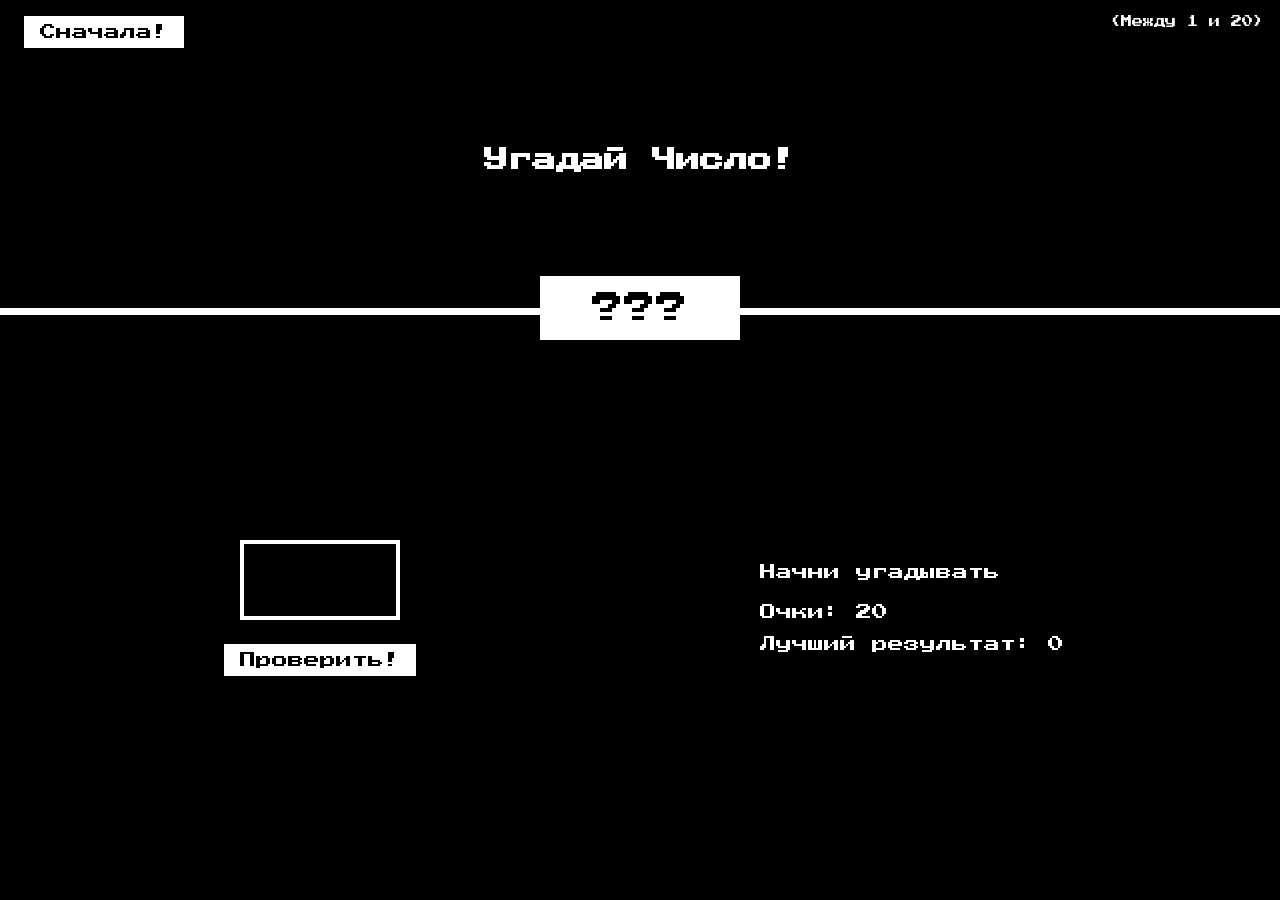
<file: GuessNumber/index.html>
<!DOCTYPE html>
<html lang="en">
  <head>
    <meta charset="UTF-8" />
    <meta name="viewport" content="width=device-width, initial-scale=1.0" />
    <meta http-equiv="X-UA-Compatible" content="ie=edge" />
    <link rel="stylesheet" href="style.css" />
    <title>Угадай Число!</title>
  </head>
  <body>
    <header>
      <h1>Угадай Число!</h1>
      <p class="between">(Между 1 и 20)</p>
      <button class="btn again">Сначала!</button>
      <div class="question">???</div>
    </header>
    <main>
      <section class="left">
        <input type="number" class="number-input" />
        <button class="btn check">Проверить!</button>
      </section>
      <section class="right">
        <p class="guess-message">Начни угадывать</p>
        <p class="label-score">Очки: <span class="score">20</span></p>
        <p class="label-highscore">
          Лучший результат: <span class="highscore">0</span>
        </p>
      </section>
    </main>
    <script src="script.js"></script>
  </body>
</html>
</file>
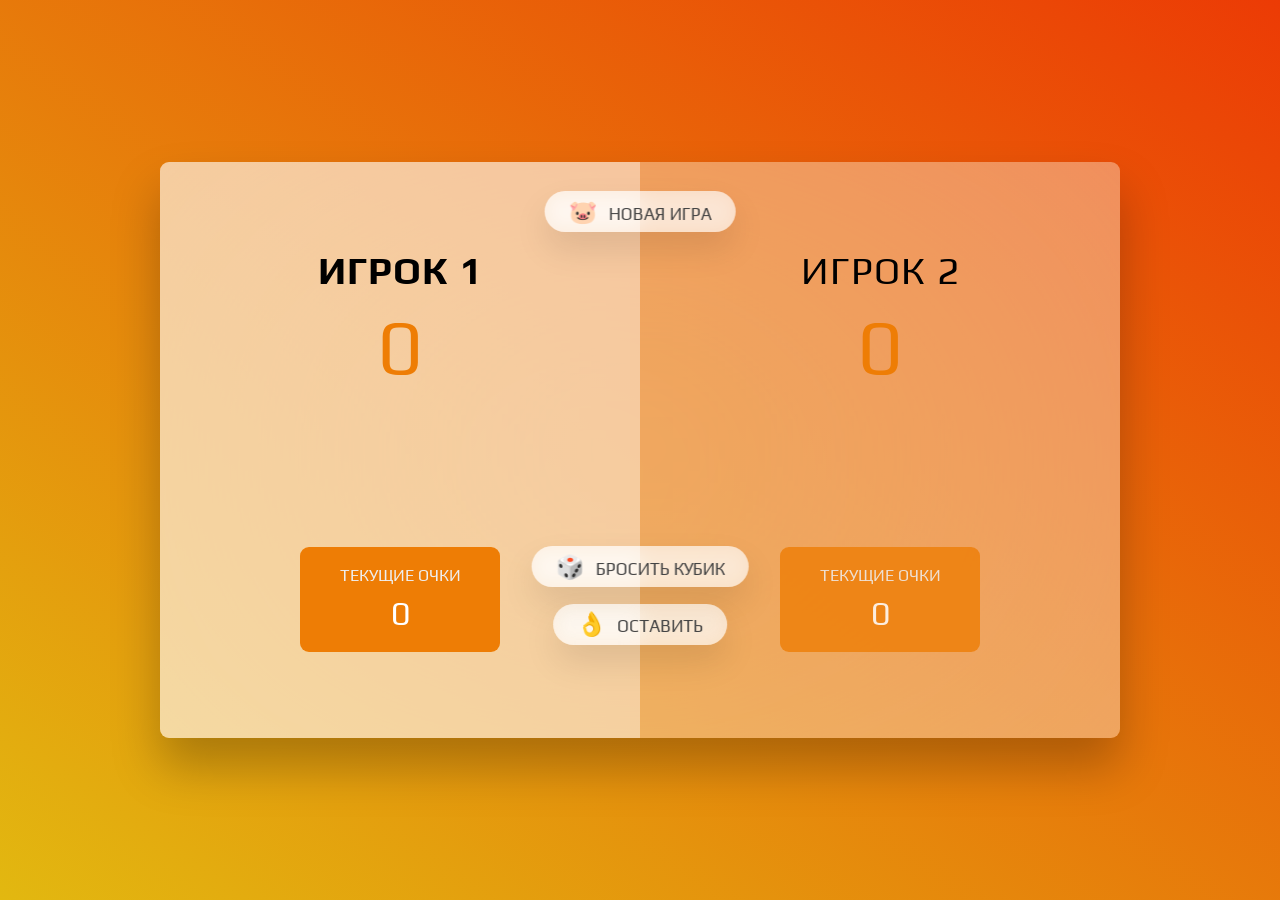
<file: PigGame/index.html>
<!DOCTYPE html>
<html lang="ru">
  <head>
    <meta charset="UTF-8" />
    <meta http-equiv="X-UA-Compatible" content="ie=edge" />
    <meta name="viewport" content="width=device-width, initial-scale=1.0" />
    <link rel="stylesheet" href="style.css" />
    <title>Свинья</title>
  </head>
  <body>
    <main>
      <section class="player player--0 player--active">
        <h2 class="name" id="name--0">Игрок 1</h2>
        <p class="score" id="score--0">0</p>
        <div class="current">
          <p class="current-label">Текущие очки</p>
          <p class="current-score" id="current--0">0</p>
        </div>
      </section>
      <section class="player player--1">
        <h2 class="name" id="name--1">Игрок 2</h2>
        <p class="score" id="score--1">0</p>
        <div class="current">
          <p class="current-label">Текущие очки</p>
          <p class="current-score" id="current--1">0</p>
        </div>
      </section>

      <img src="dice1.png" alt="Playing dice" class="dice" />
      <button class="btn btn--new">🐷 Новая игра</button>
      <button class="btn btn--roll">🎲 Бросить кубик</button>
      <button class="btn btn--hold">👌 Оставить</button>
    </main>
    <script src="script.js"></script>
  </body>
</html>
</file>
<file: GuessNumber/style.css>
@import url('https://fonts.googleapis.com/css2?family=Press+Start+2P&display=swap');

* {
  margin: 0;
  padding: 0;
  box-sizing: border-box;
}

html {
  font-size: 50%;
}

body {
  font-family: 'Press Start 2P', sans-serif;
  color: #fff;
  background-color: rgb(0, 0, 0);
  /*  background-color: rgb(9, 250, 21); */
}

/* Layout Styles */
header {
  position: relative;
  height: 35vh;
  border-bottom: 7px solid #fff;
}

main {
  height: 65vh;
  color: #fff;
  display: flex;
  align-items: center;
  justify-content: space-around;
}

.left {
  width: 50rem;
  display: flex;
  flex-direction: column;
  align-items: center;
  font-size: 2rem;
}

.right {
  width: 50rem;
  font-size: 2rem;
}

/* Elements Styles */
h1 {
  font-size: 3rem;
  text-align: center;
  position: absolute;
  width: 100%;
  top: 52%;
  left: 50%;
  transform: translate(-50%, -50%);
}

.question {
  background: #fff;
  color: #000;
  font-size: 4rem;
  width: 25rem;
  padding: 2rem 0rem;
  text-align: center;
  position: absolute;
  bottom: 0;
  left: 50%;
  transform: translate(-50%, 50%);
}

.between {
  font-size: 1.4rem;
  position: absolute;
  top: 2rem;
  right: 2rem;
}

.again {
  position: absolute;
  top: 2rem;
  left: 3rem;
}

.number-input {
  background: none;
  border: 4px solid #fff;
  font-family: inherit;
  color: inherit;
  font-size: 5rem;
  padding: 2rem;
  width: 20rem;
  text-align: center;
  display: block;
  margin-bottom: 3rem;
}

.btn {
  border: none;
  background-color: #fff;
  color: #000;
  font-size: 2rem;
  font-family: inherit;
  padding: 1rem 2rem;
  cursor: pointer;
}

.btn:hover {
  background-color: rgb(218, 213, 213);
}

.guess-message {
  margin-bottom: 2rem;
  height: 3rem;
}

.label-score {
  margin-bottom: 2rem;
}
</file>
<file: PigGame/style.css>
@import url('https://fonts.googleapis.com/css2?family=Play&display=swap');
* {
  margin: 0;
  padding: 0;
  box-sizing: border-box;
}

html {
  font-size: 60%;
}

body {
  font-family: 'Play', sans-serif;
  font-weight: 400;
  height: 100vh;
  color: #000;
  background-image: linear-gradient(to top right, #e2b810 0%, #ec3b05 100%);
  display: flex;
  align-items: center;
  justify-content: center;
}

/* Layout */
main {
  position: relative;
  width: 100rem;
  height: 60rem;
  background-color: rgba(255, 255, 255, 0.35);
  backdrop-filter: blur(200px);
  filter: blur();
  box-shadow: 0 3rem 5rem rgba(0, 0, 0, 0.25);
  border-radius: 9px;
  overflow: hidden;
  display: flex;
}

.player {
  flex: 50%;
  padding: 9rem;
  display: flex;
  flex-direction: column;
  align-items: center;
  transition: all 0.75s;
}

/* Elements */
.name {
  position: relative;
  font-size: 4rem;
  text-transform: uppercase;
  letter-spacing: 1px;
  word-spacing: 2px;
  font-weight: 300;
  margin-bottom: 1rem;
}

.score {
  font-size: 8rem;
  font-weight: 300;
  color: #ee7d05;
  margin-bottom: auto;
}

.player--active {
  background-color: rgba(255, 255, 255, 0.4);
}
.player--active .name {
  font-weight: 700;
}
.player--active .score {
  font-weight: 400;
}

.player--active .current {
  opacity: 1;
}

.current {
  background-color: #ee7d05;
  opacity: 0.8;
  border-radius: 9px;
  color: #fff;
  width: 65%;
  padding: 2rem;
  text-align: center;
  transition: all 0.75s;
}

.current-label {
  text-transform: uppercase;
  margin-bottom: 1rem;
  font-size: 1.7rem;
  color: #eee;
}

.current-score {
  font-size: 3.5rem;
}

/* ABSOLUTE POSITIONED ELEMENTS */
.btn {
  position: absolute;
  left: 50%;
  transform: translateX(-50%);
  color: #444;
  background: none;
  border: none;
  font-family: inherit;
  font-size: 1.8rem;
  text-transform: uppercase;
  cursor: pointer;
  font-weight: 400;
  transition: all 0.2s;

  background-color: #fff;
  background-color: rgba(255, 255, 255, 0.6);
  backdrop-filter: blur(10px);

  padding: 0.7rem 2.5rem;
  border-radius: 50rem;
  box-shadow: 0 1.75rem 3.5rem rgba(0, 0, 0, 0.1);
}

.btn::first-letter {
  font-size: 2.4rem;
  display: inline-block;
  margin-right: 0.7rem;
}

.btn--new {
  top: 3rem;
}
.btn--roll {
  top: 40rem;
}
.btn--hold {
  top: 46rem;
}

.btn:active {
  transform: translate(-50%, 3px);
  box-shadow: 0 1rem 2rem rgba(0, 0, 0, 0.15);
}

.btn:focus {
  outline: none;
}

.dice {
  position: absolute;
  left: 50%;
  top: 16.5rem;
  transform: translateX(-50%);
  height: 10rem;
}

.player--winner {
  background-color: #2f2f2f;
}

.player--winner .name {
  font-weight: 700;
  color: #d50b0b;
}

.hidden {
  display: none;
}
</file>
